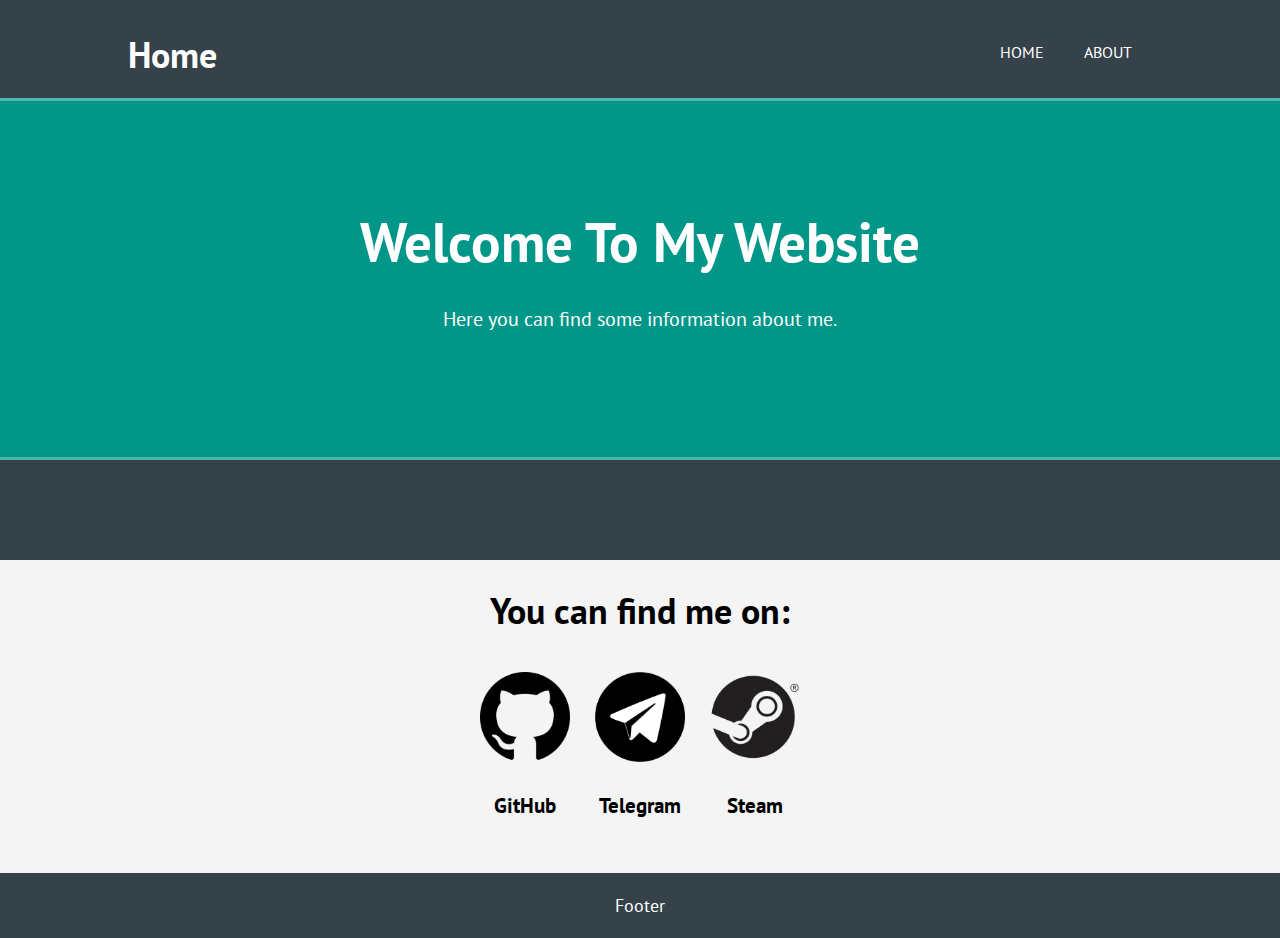
<file: index.html>
<!DOCTYPE html>
<html>
  <head>
    <meta charset="utf-8">
    <meta name="viewport" content="width=device-width">
    <link rel="stylesheet" href="./css/style.css">
    <link rel="icon" href="./media/icon.png">
    <link href="https://fonts.googleapis.com/css?family=PT+Sans" rel="stylesheet">
    <title>ProudlyTM | Home</title>
  </head>
  <body>
    <header>
      <div class="container">
        <div id="page_name">
          <h1>Home</h1>
        </div>
        <nav>
          <ul>
            <li><a href="index.html">Home</a></li>
            <li><a href="about.html">About</a></li>
          </ul>
        </nav>
      </div>
    </header>
    <section id="showcase">
      <div class="container">
        <h1>Welcome To My Website</h1>
        <p>Here you can find some information about me.</p>
      </div>
    </section>

    <section id="showcase_seq">
      <!--Empty for now-->
    </section>

    <section id="boxes">
      <h1>You can find me on:</h1>
      <div class="container">
        <a href="https://github.com/proudlytm"><div class="box">
          <img src="./media/g_logo.png">
          <h3>GitHub</h3>
        </div></a>
        <a href="https://t.me/ProudlyTM"><div class="box">
          <img src="./media/t_logo.png">
          <h3>Telegram</h3>
        </div></a>
        <a href="http://steamcommunity.com/id/proudlytm_"><div class="box">
          <img src="./media/s_logo.png">
          <h3>Steam</h3>
        </div></a>
      </div>
    </section>
    <footer>
      <p>Footer</p>
    </footer>
  </body>
</html>
</file>
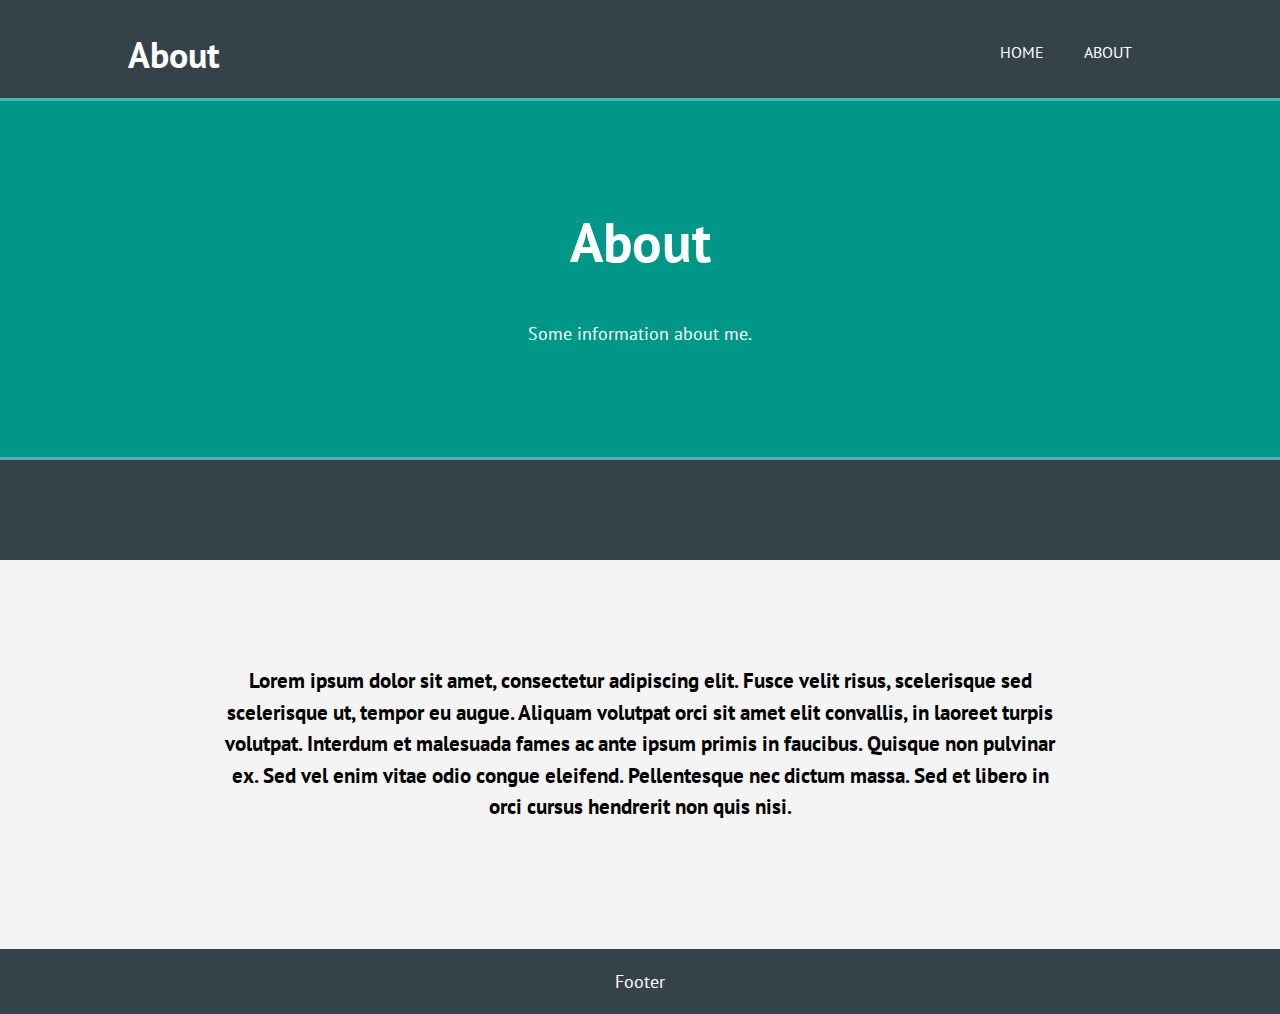
<file: about.html>
<!DOCTYPE html>
<html>
  <head>
    <meta charset="utf-8">
    <meta name="viewport" content="width=device-width">
    <link rel="stylesheet" href="./css/style.css">
    <link rel="icon" href="./media/icon.png">
    <link href="https://fonts.googleapis.com/css?family=PT+Sans" rel="stylesheet">
    <title>ProudlyTM | About</title>
  </head>
  <body>
    <header>
      <div class="container">
        <div id="page_name">
          <h1>About</h1>
        </div>
        <nav>
          <ul>
            <li><a href="index.html">Home</a></li>
            <li><a href="about.html">About</a></li>
          </ul>
        </nav>
      </div>
    </header>
    <section id="showcase_about">
      <div class="container">
        <h1>About</h1>
        <p>Some information about me.</p>
      </div>
    </section>

    <section id="showcase_seq">
      <!--Empty for now-->
    </section>

    <section id="about_body">
      <div class="container">
        <h3>Lorem ipsum dolor sit amet, consectetur adipiscing elit. Fusce velit risus, scelerisque sed scelerisque ut, tempor eu augue. Aliquam volutpat orci sit amet elit convallis, in laoreet turpis volutpat. Interdum et malesuada fames ac ante ipsum primis in faucibus. Quisque non pulvinar ex. Sed vel enim vitae odio congue eleifend. Pellentesque nec dictum massa. Sed et libero in orci cursus hendrerit non quis nisi.</h3>
      </div>
    </section>
    <footer>
      <p>Footer</p>
    </footer>
  </body>
</html>
</file>
<file: css/style.css>
body {
  font: 18px/1.5 'PT Sans', sans-serif;
  padding: 0;
  margin: 0;
  background-color: #f4f4f4;
}

.container {
  width: 80%;
  margin: auto;
  overflow: hidden;
}

ul {
  margin: 0;
  padding: 0;
}

.button_1 {
  height: 38px;
  background-color: #2e53d8;
  border: 0;
  padding-left: 20px;
  padding-right: 20px;
  color: #ffffff;
}

header {
  background-color: #35424a;
  color: #ffffff;
  padding-top: 28px;
  min-height: 70px;
  border-bottom: #4DB6AC 3px solid;
}

header a {
  color: #ffffff;
  text-decoration: none;
  text-transform: uppercase;
  font-size: 16px;
}

header li {
  float: left;
  display: inline;
  padding: 0 20px 0 20px;
}

header #page_name {
  float: left;
}

header #page_name h1 {
  margin: 0;
}

header nav {
  float: right;
  margin-top: 10px;
}

header a:hover {
  color: #009688;
  font-weight: bold;
  transition: 200ms;
}

#showcase {
  min-height: 356px;
  background: #009688;
  text-align: center;
  color: #ffffff;
}

#showcase h1 {
  margin-top: 100px;
  font-size: 55px;
  margin-bottom: 10px;
}

#showcase p {
  font-size: 20px;
  margin-bottom: 56px;
}

#showcase_seq {
  padding: 50px;
  color: #ffffff;
  background: #35424a;
  border-top: #4DB6AC 3px solid;
}

#showcase_about {
  min-height: 356px;
  background: #009688;
  text-align: center;
  color: #ffffff;
}

#showcase_about h1 {
  margin-top: 100px;
  font-size: 55px;
  /* margin-bottom: 10px; */
}

#boxes {
  margin-top: 20px;
  text-align: center;
}

#boxes .box {
  display: inline-block;
  text-decoration: none;
  color: #000000;
  padding: 10px;
}

#boxes .box:hover {
  font-weight: bold;
  transition: 200ms;
  color: #009688;
}

#boxes .box img {
  width: 90px;
}

#boxes h1 {
  font-size: 36px;
}

#about_body h3 {
  margin-top: 20px;
  padding: 85px;
  text-align: center;
}

footer {
  padding: 1px;
  margin-top: 20px;
  color: #ffffff;
  background: #35424a;
  text-align: center;
}

/* Settings for mobile devices */
@media (max-width: 768px) {
  header #page_name,
  header nav,
  header nav li {
    float:none;
    text-align: center;
  }

  header{
    padding-bottom:20px;
  }

  #showcase,
  #showcase_about {
	min-height: 256px;
  }
  
  #showcase h1{
    margin-top: 56px;
  }
  
  #showcase_about h1{
    margin-top: 40px;
  }
}
</file>
